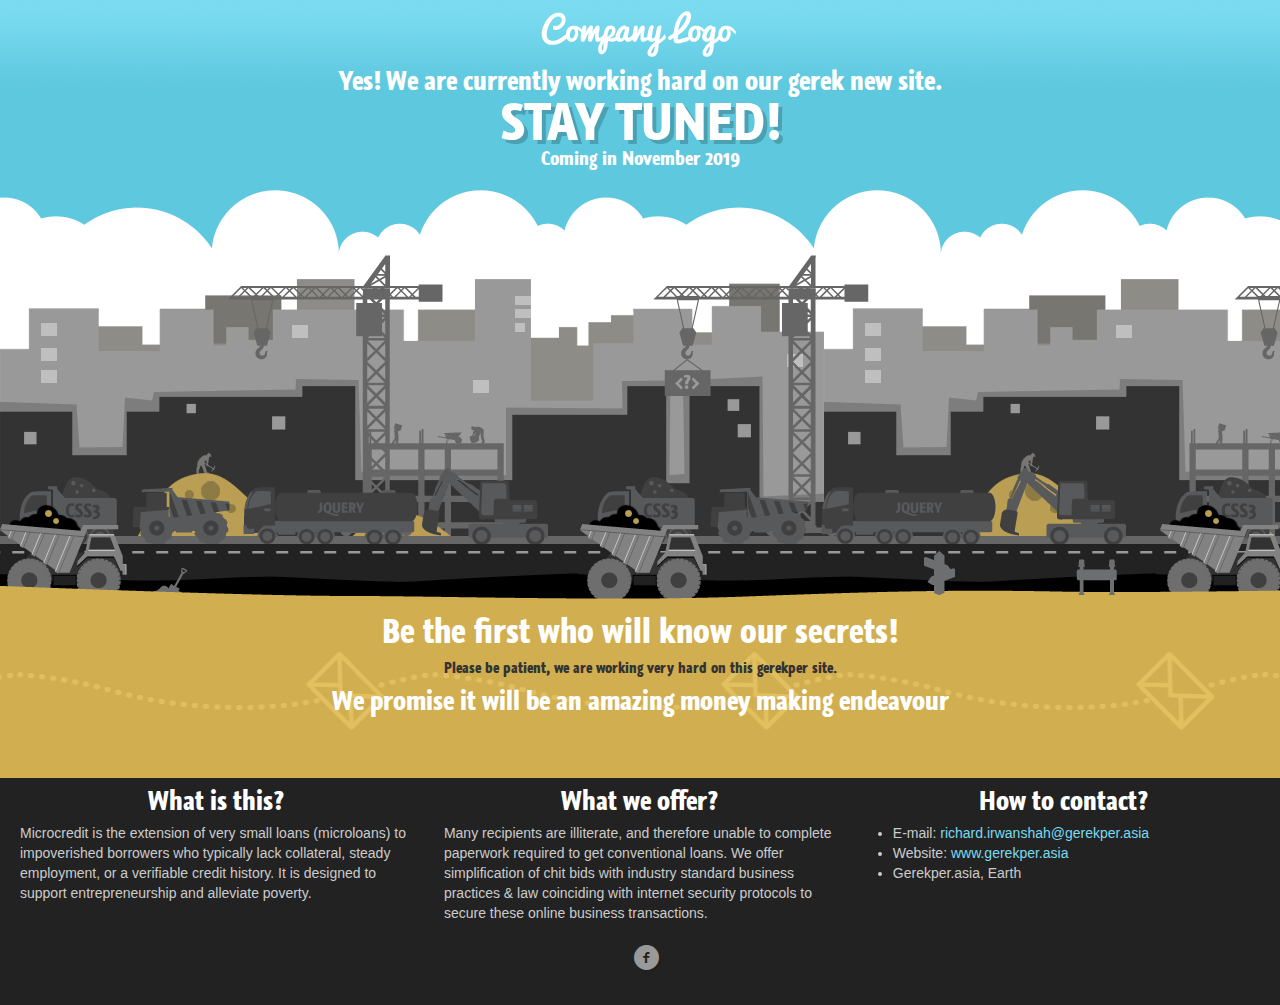
<file: index.html>
<!DOCTYPE html>

<head>
    <meta http-equiv="Content-Type" content="text/html; charset=UTF-8" />
    <meta name="viewport" content="width=device-width, initial-scale=1.0" />
    <title>Gerekper.asia : Coming Soon in 2019</title>
    <link rel="stylesheet" type="text/css" href="css/style.min.css" />
    <link rel="stylesheet" type="text/css" href="css/bootstrap.min.css" />
    <link rel="stylesheet" type="text/css" href="css/bootstrap-responsive.min.css" />

    <script src="http://ajax.googleapis.com/ajax/libs/jquery/1.8.2/jquery.min.js" type="text/javascript"></script>
    <script src="js/jquery.backgroundpos.min.js" type="text/javascript"></script>
    <script src="js/jquery.countdown.min.js" type="text/javascript"></script>
    <script src="js/scripts.min.js" type="text/javascript"></script>
</head>

<body>
<!--Header Block-->
<div id="hello">
    <img src="images/logo.png" alt="Company Logo" width="200" height="48"/>
    <h3>Yes! We are currently working hard on our gerek new site.</h3>
    <h1>Stay tuned!</h1>
    <h4>Coming in November 2019</h4>
</div>

<!--Construction area pictures-->
<div id="container">
    <div id="clouds">
        <div id="background-buildings">
            <div id="background-small-cranes">
                <div id="background-vehicles">
                    <div id="background-road-seal">
                        <div id="lorries">
                            <div id="foreground-ground">
                                <div id="container-counter">
                                    <div id="defaultCountdown">
                                    </div>
                                </div>
                            </div>
                        </div>
                    </div>
                </div>
            </div>
        </div>
    </div>
</div>

<!--Here is container with email subscription-->
<div class="container-fluid yellow-container bg-mail">
    <div class="row-fluid">
        <div class="span12">
            <h2>Be the first who will know our secrets!</h2>
            <p>Please be patient, we are working very hard on this gerekper site.</p>
            <h3>We promise it will be an amazing money making endeavour</h3>

           <!-- <div class="input-append">
                <form action="save.php.html" id="subscribe-form" method="post" name="subscribe-form">
                    <input type="email" name="email" placeholder="Enter your email" id="email" class="email required" />
                    <button class="btn btn-inverse" id="submit" type="submit" value="Subscribe">Subscribe</button>
                </form>
            </div>-->

        </div>
    </div>
</div>

<!--Here is container with "What is this?" and Contact information-->
<div class="container-fluid">
    <div class="row-fluid">
        <div class="span4">
            <h3>What is this?</h3>  Microcredit is the extension of very small loans (microloans) to impoverished
            borrowers who typically lack collateral, steady employment, or a verifiable credit history.
            It is designed to support entrepreneurship and alleviate poverty.
        </div>
        <div class="span4">
            <h3>What we offer?</h3> Many recipients are illiterate, and therefore unable to complete paperwork required
            to get conventional loans. We offer simplification of chit bids with industry standard business practices &
            law coinciding with internet security protocols to secure these online business transactions.
        </div>
        <div class="span4">
            <h3>How to contact?</h3>
            <ul>
                <li>E-mail: <a href="mailto:richard.irwanshah@gerekper.asia.com">richard.irwanshah@gerekper.asia</a></li>
                <li>Website: <a target="_self" href="http://www.gerekper.asia">www.gerekper.asia</a></li>
                <li>Gerekper.asia, Earth</li>
            </ul>
        </div>
    </div>

    <!-- Social Media Buttons - CSS3 - Free to Remove Unneeded -->
    <div class="social-buttons">
        <ul class="social">
            <li><a href="https://www.facebook.com/Gerekperasia-Chit-Bids-691182894613817/"><i class="icon-facebook-circled"></i></a></li>
            <!--<li><a href="http://linkedin.com/"><i class="icon-linkedin-circled"></i></a></li>
            <li><a href="http://google.com/"><i class="icon-gplus-circled"></i></a></li>
            <li><a href="http://twitter.com/"><i class="icon-twitter-circled"></i></a></li>
            <li><a href="http://pinterest.com/"><i class="icon-pinterest-circled"></i></a></li>
            <li><a href="http://tumblr.com/"><i class="icon-tumblr-circled"></i></a></li>
            <li><a href="http://stumbleupon.com/"><i class="icon-stumbleupon-circled"></i></a></li>
            <li><a href="http://dribble.com/"><i class="icon-dribbble-circled"></i></a></li>
            <li><a href="http://vimeo.com/"><i class="icon-vimeo-circled"></i></a></li>
            <li><a href="http://mixi.com/"><i class="icon-mixi"></i></a></li>
            <li><a href="http://youtube.com/"><i class="icon-youtube"></i></a></li>
            <li><a href="http://lastfm.com/"><i class="icon-lastfm-circled"></i></a></li>
            <li><a href="http://instagram.com/"><i class="icon-instagram"></i></a></li>
            <li><a href="http://vk.com/"><i class="icon-vkontakte"></i></a></li>
            <li><a href="http://flickr.com/"><i class="icon-flickr-circled"></i></a></li>-->
        </ul>
    </div>

</div>
</body>

</html>
</file>
<file: css/style.min.css>
@import url("fontello.css");body{background-color:#222}@font-face{font-family:'GraublauWebBoldRegular';src:url('../fonts/graublauwebbold-webfont.eot');src:url('../fonts/graublauwebbold-webfont-.eot#iefix') format('embedded-opentype'),url('../fonts/graublauwebbold-webfont.woff') format('woff'),url('../fonts/graublauwebbold-webfont.ttf') format('truetype');font-weight:normal;font-style:normal}#hello{background:url("../images/background-hello.png") repeat-x;background-color:#5ec8df;padding:10px;text-align:center;margin-top:-10px}#hello img{margin-top:10px}h1,h2,h3,h4{font-family:GraublauWebBoldRegular;text-align:center;font-weight:300;color:#fff;line-height:35px}h1{font-size:50px;line-height:35px;text-transform:uppercase;text-shadow:4px 4px 0 rgba(0,0,0,0.2)}h3{line-height:25px}h4{line-height:20px}#container{height:350px;background-color:#5ec8df;background-image:url("../images/sky.png");background-position:top;background-repeat:repeat-x;padding-top:65px}#background-buildings{background:url("../images/background-buildings.png");background-repeat:repeat-x;height:350px;z-index:10}#background-vehicles{background:url("../images/vehicles.png");background-repeat:repeat-x;height:350px;z-index:30}#background-road-seal{background:url("../images/road-seal.png");background-repeat:repeat-x;height:350px;z-index:50}#background-small-cranes{background:url("../images/small-cranes.png");background-repeat:repeat-x;height:350px;z-index:20}#clouds{background-repeat:repeat-x;height:350px;z-index:40}#lorries{background:url("../images/lorries.png");background-repeat:repeat-x;height:350px;z-index:100}#crane{background-image:url("../images/crane.png");background-repeat:repeat-x;height:350px;z-index:30}#foreground-ground{background:url("../images/ground.png");background-repeat:repeat-x;height:350px;z-index:210}#container-counter{height:350px;padding-top:0}.yellow-container{background-color:#d1ae4f;min-height:160px;text-align:center;padding-bottom:15px;font-family:'GraublauWebBoldRegular';background-image:url("../images/background-yellow.png");background-repeat:repeat-x;background-position:bottom}.yellow-container .btn{margin-bottom:10px}.bg-mail{background-image:url("../images/mail.png");background-position:center}.span4{color:#CCC}.yellow-container input[type="email"],.yellow-container .btn{font-family:'GraublauWebBoldRegular';font-size:16px;padding:8px}.yellow-container .btn{text-transform:uppercase}.error{background:#5ec8df;width:295px;font-size:14px;color:#fff;line-height:30px;margin-top:0;margin-right:auto;margin-bottom:5px;margin-left:auto}#defaultCountdown{width:280px;margin-top:0;margin-right:auto;margin-bottom:0;margin-left:auto;padding:5px}.countdown_rtl{direction:rtl}.countdown_holding span{color:#888}.countdown_row{clear:both;padding:0 2px;text-align:center}.countdown_show4 .countdown_section{width:103px;float:left;border:7px solid #5ec8df;background-color:#d4af48;height:103px;border-radius:100px;line-height:0;text-align:center;-moz-box-shadow:5px 5px rgba(0,0,0,0.3);-webkit-box-shadow:5px 5px rgba(0,0,0,0.3);box-shadow:5px 5px rgba(0,0,0,0.3)}.countdown_section{font-family:GraublauWebBoldRegular;font-weight:300;color:#000;display:block;float:left;font-size:12px;text-transform:uppercase;letter-spacing:0;margin:10px;text-align:center}.countdown_amount{font-size:55px;text-shadow:3px 3px 0 rgba(0,0,0,0.2);color:#fff;letter-spacing:-1px;line-height:75px}.countdown_descr{display:block;width:100%}.social-buttons{margin:20px auto 20px auto;clear:both}.social{list-style:none;line-height:32px;text-align:center;font-size:26px}.social-buttons ul{margin:0}.social li{display:inline;margin:0;-webkit-transition-property:opacity;-webkit-transition-duration:500ms;-moz-transition-property:opacity;-moz-transition-duration:500ms}.social li a{color:#999;text-decoration:none;text-shadow:2px 2px 0 rgba(0,0,0,0.1);padding:8px}.social:hover li{opacity:.2}.social li:hover{opacity:1;transition:all .2s ease-in-out;-webkit-transition:all .2s ease-in-out}
</file>
